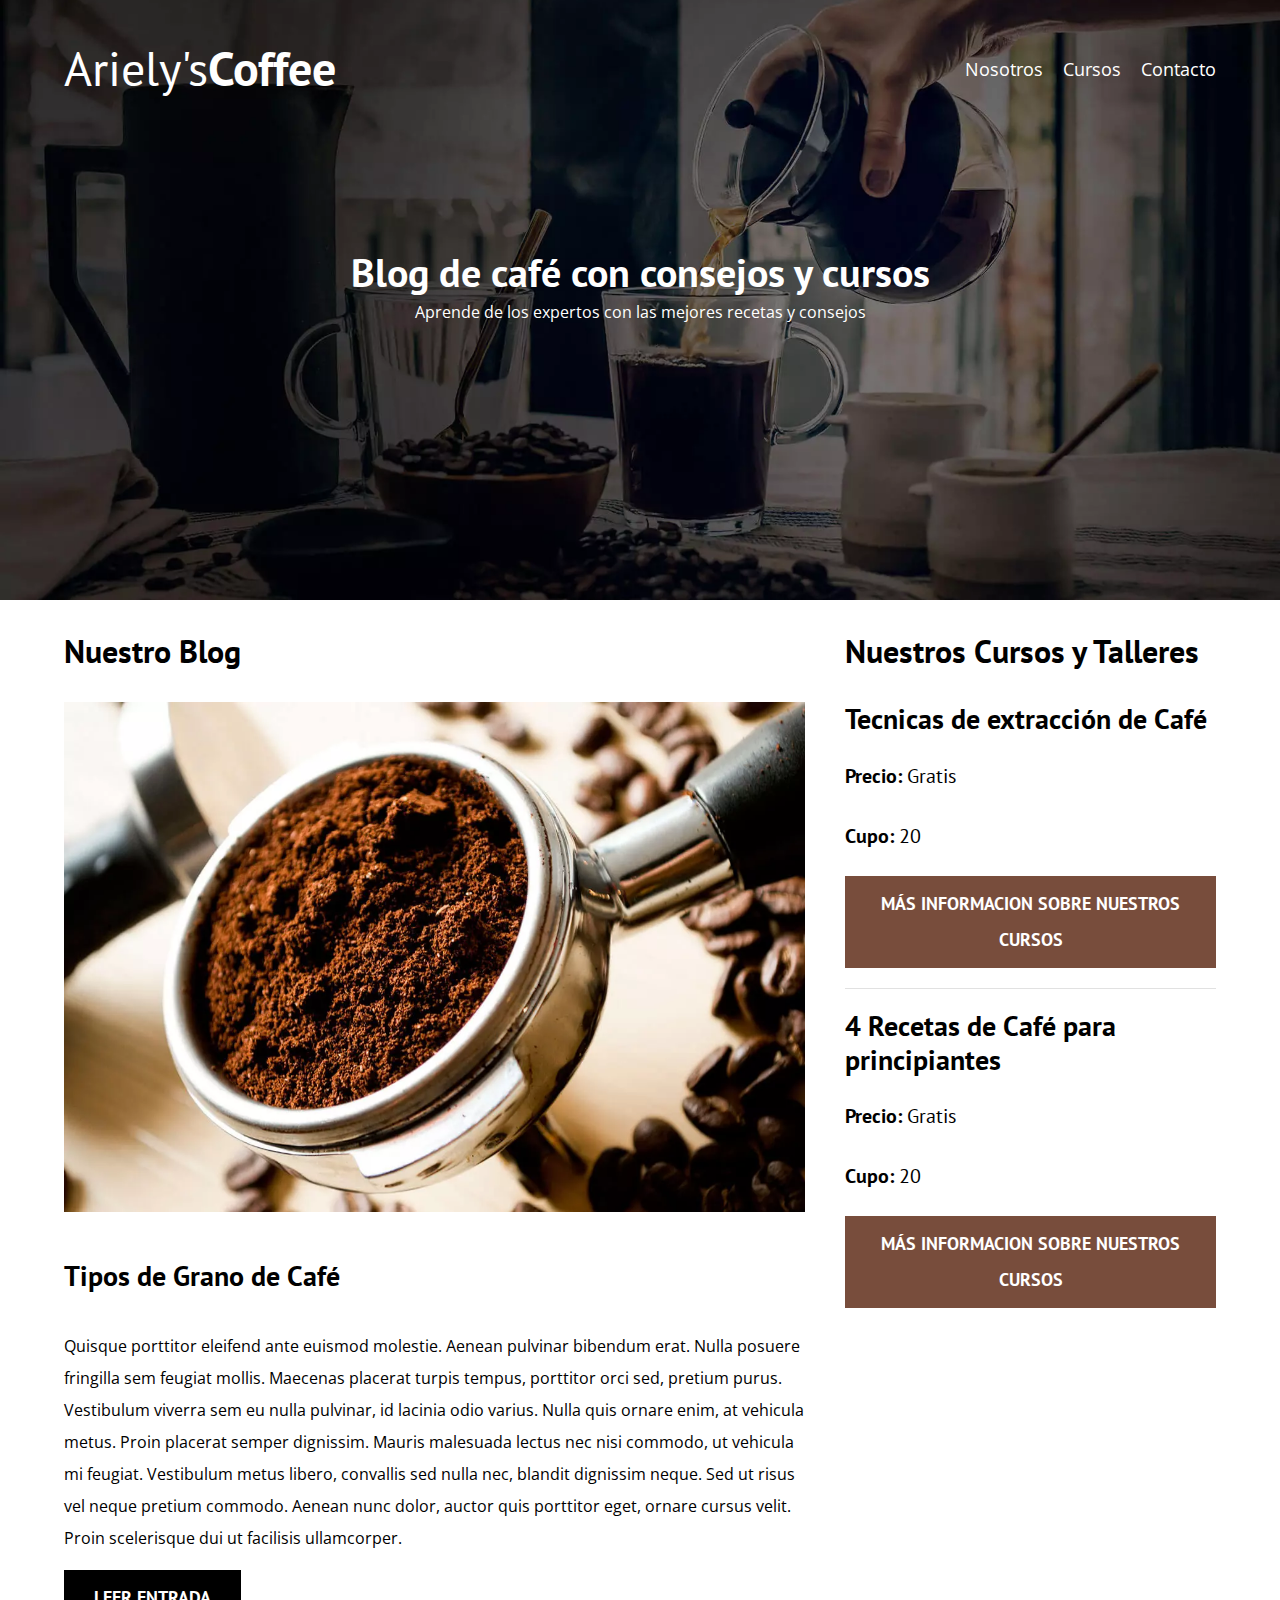
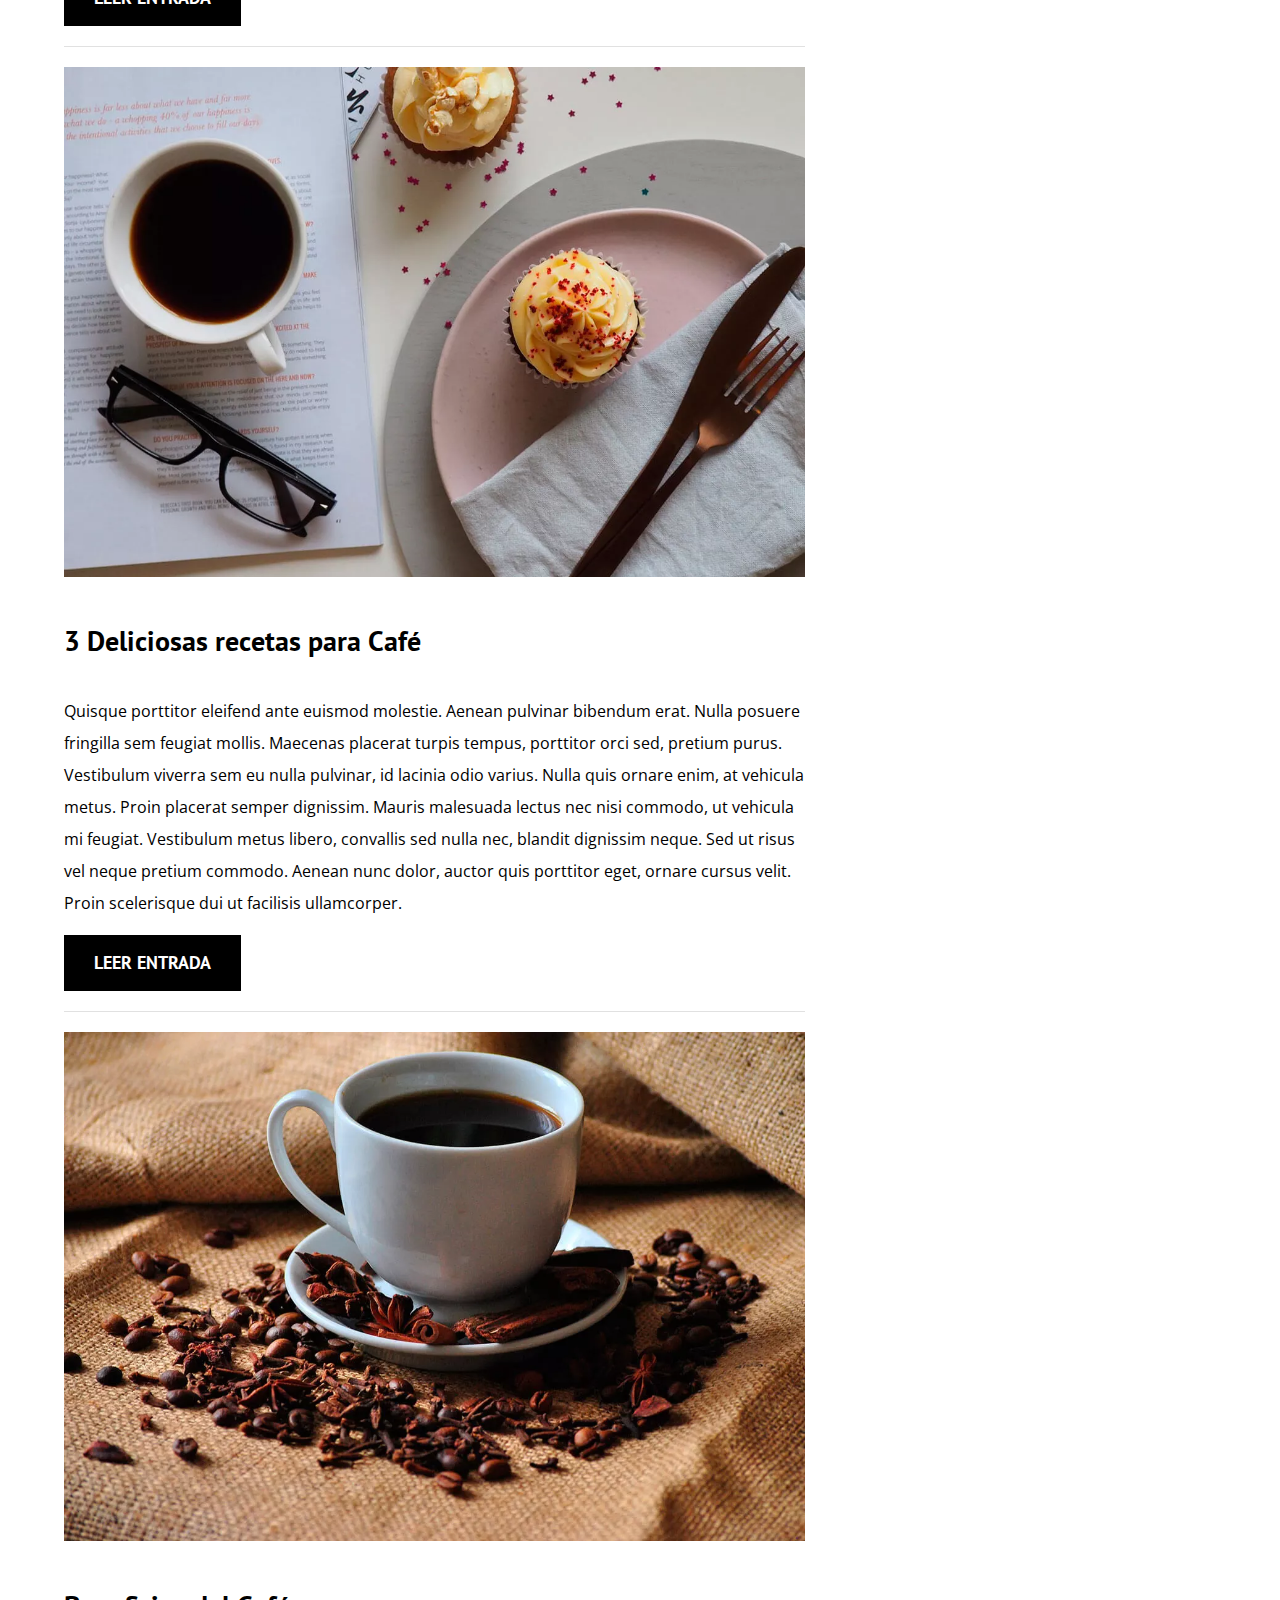
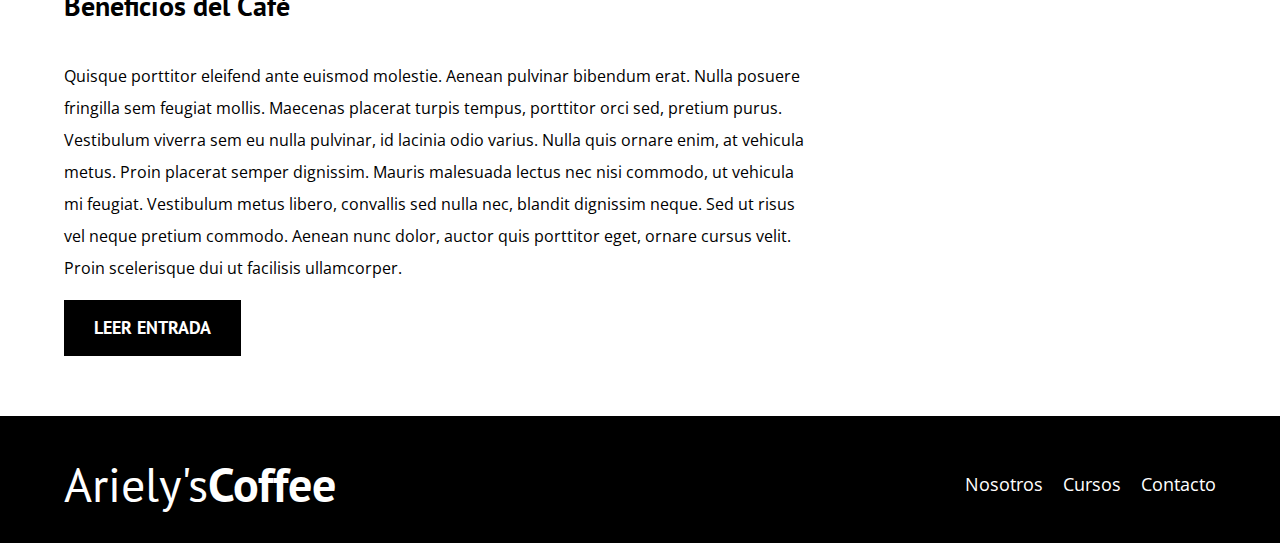
<file: index.html>
<!DOCTYPE html>
<html lang="es">

<head>
    <meta charset="UTF-8">
    <meta name="viewport" content="width=device-width, initial-scale=1.0">
    <title>CoffeTime</title>
    <link rel="icon" href="img/icon.ico" type="image/x-icon">

    <!--Prefetch-->
    <link rel="prefetch" href="nosotros.html" as="document">

    <!-- Preload -->
    <link rel="preload" href="css/normalize.css" as="style">
    <link rel="stylesheet" href="css/normalize.css">

    <link rel="preload" href="css/style.css" as="style">
    <link rel="stylesheet" href="css/style.css">

    <link rel="preconnect" href="https://fonts.googleapis.com">
    <link rel="preconnect" href="https://fonts.gstatic.com" crossorigin>
    <link href="https://fonts.googleapis.com/css2?family=Open+Sans:ital@0;1&family=PT+Sans:wght@400;700&display=swap"
        rel="stylesheet">
</head>

<body>

    <header class="header">
        <div class="contenedor">
            <div class="barra">
                <a href="index.html" class="logo">
                    <h1 class="logo__nombre no-margin centrar-texto">Ariely's<span class="logo__bold">Coffee</span></h1>
                </a>

                <nav class="navegacion">
                    <a href="nosotros.html" class="navegacion__enlace">Nosotros</a>
                    <a href="cursos.html" class="navegacion__enlace">Cursos</a>
                    <a href="contacto.html" class="navegacion__enlace">Contacto</a>
                </nav>
            </div>
        </div>

        <div class="header-texto">
            <h2 class="no-margin">Blog de café con consejos y cursos</h2>
            <p class="no-margin">Aprende de los expertos con las mejores recetas y consejos</p>
        </div>
    </header>

    <div class="contenedor contenido-principal">
        <main class="blog">
            <h3>Nuestro Blog</h3>

            <article class="entrada">
                <div entrada__imagen>
                    <picture>
                        <source srcset="img/blog1.webp" type="image/webp">
                        <img loading="lazy" src="img/blog1.jpg" alt="imagen blog">
                    </picture>
                </div>

                <div class="entrada__contenido">
                    <h4>Tipos de Grano de Café</h4>
                    <p>
                        Quisque porttitor eleifend ante euismod molestie. Aenean pulvinar bibendum erat. Nulla posuere
                        fringilla sem feugiat mollis. Maecenas placerat turpis tempus, porttitor orci sed, pretium
                        purus.
                        Vestibulum viverra sem eu nulla pulvinar, id lacinia odio varius. Nulla quis ornare enim, at
                        vehicula metus. Proin placerat semper dignissim. Mauris malesuada lectus nec nisi commodo, ut
                        vehicula mi feugiat. Vestibulum metus libero, convallis sed nulla nec, blandit dignissim neque.
                        Sed
                        ut risus vel neque pretium commodo. Aenean nunc dolor, auctor quis porttitor eget, ornare cursus
                        velit. Proin scelerisque dui ut facilisis ullamcorper.
                    </p>
                    <a href="entrada.html" class="boton boton--primario">Leer Entrada</a>
                </div>
            </article>

            <article class="entrada">
                <div entrada__imagen>
                    <picture>
                        <source srcset="img/blog2.webp" type="image/webp">
                        <img loading="lazy" src="img/blog2.jpg" alt="imagen blog">
                    </picture>
                </div>

                <div class="entrada__contenido">
                    <h4>3 Deliciosas recetas para Café</h4>
                    <p>
                        Quisque porttitor eleifend ante euismod molestie. Aenean pulvinar bibendum erat. Nulla posuere
                        fringilla sem feugiat mollis. Maecenas placerat turpis tempus, porttitor orci sed, pretium
                        purus.
                        Vestibulum viverra sem eu nulla pulvinar, id lacinia odio varius. Nulla quis ornare enim, at
                        vehicula metus. Proin placerat semper dignissim. Mauris malesuada lectus nec nisi commodo, ut
                        vehicula mi feugiat. Vestibulum metus libero, convallis sed nulla nec, blandit dignissim neque.
                        Sed
                        ut risus vel neque pretium commodo. Aenean nunc dolor, auctor quis porttitor eget, ornare cursus
                        velit. Proin scelerisque dui ut facilisis ullamcorper.
                    </p>
                    <a href="entrada.html" class="boton boton--primario">Leer Entrada</a>
                </div>
            </article>

            <article class="entrada">
                <div entrada__imagen>
                    <picture>
                        <source srcset="img/blog3.webp" type="image/webp">
                        <img loading="lazy" src="img/blog3.jpg" alt="imagen blog">
                    </picture>
                </div>

                <div class="entrada__contenido">
                    <h4>Beneficios del Café</h4>
                    <p>
                        Quisque porttitor eleifend ante euismod molestie. Aenean pulvinar bibendum erat. Nulla posuere
                        fringilla sem feugiat mollis. Maecenas placerat turpis tempus, porttitor orci sed, pretium
                        purus.
                        Vestibulum viverra sem eu nulla pulvinar, id lacinia odio varius. Nulla quis ornare enim, at
                        vehicula metus. Proin placerat semper dignissim. Mauris malesuada lectus nec nisi commodo, ut
                        vehicula mi feugiat. Vestibulum metus libero, convallis sed nulla nec, blandit dignissim neque.
                        Sed
                        ut risus vel neque pretium commodo. Aenean nunc dolor, auctor quis porttitor eget, ornare cursus
                        velit. Proin scelerisque dui ut facilisis ullamcorper.
                    </p>
                    <a href="entrada.html" class="boton boton--primario">Leer Entrada</a>
                </div>
            </article>
        </main>

        <aside class="sidebar">
            <h3>Nuestros Cursos y Talleres</h3>

            <ul class="cursos no-padding">
                <li class="widget-curso">
                    <h4 class="no-margin">Tecnicas de extracción de Café</h4>
                    <p class=" widget-curso__label"> Precio:
                        <span class=" widget-curso__info">Gratis</span>
                    </p>
                    <p class=" widget-curso__label"> Cupo:
                        <span class=" widget-curso__info">20</span>
                    </p>
                    <a href="#" class="boton boton--secundario">Más Informacion sobre nuestros cursos</a>
                </li>
                <li class="widget-curso">
                    <h4 class="no-margin">4 Recetas de Café para principiantes</h4>
                    <p class=" widget-curso__label"> Precio:
                        <span class=" widget-curso__info">Gratis</span>
                    </p>
                    <p class=" widget-curso__label"> Cupo:
                        <span class=" widget-curso__info">20</span>
                    </p>
                    <a href="#" class="boton boton--secundario">Más Informacion sobre nuestros cursos</a>
                </li>
            </ul>
        </aside>
    </div>

    <footer class="footer">
        <div class="contenedor">
            <div class="barra">
                <a href="index.html" class="logo">
                    <h1 class="logo__nombre no-margin centrar-texto">Ariely's<span class="logo__bold">Coffee</span></h1>
                </a>

                <nav class="navegacion">
                    <a href="nosotros.html" class="navegacion__enlace">Nosotros</a>
                    <a href="cursos.html" class="navegacion__enlace">Cursos</a>
                    <a href="contacto.html" class="navegacion__enlace">Contacto</a>
                </nav>
            </div>
        </div>
    </footer>

    <script src="js/modernizr.js"></script>
</body>

</html>
</file>
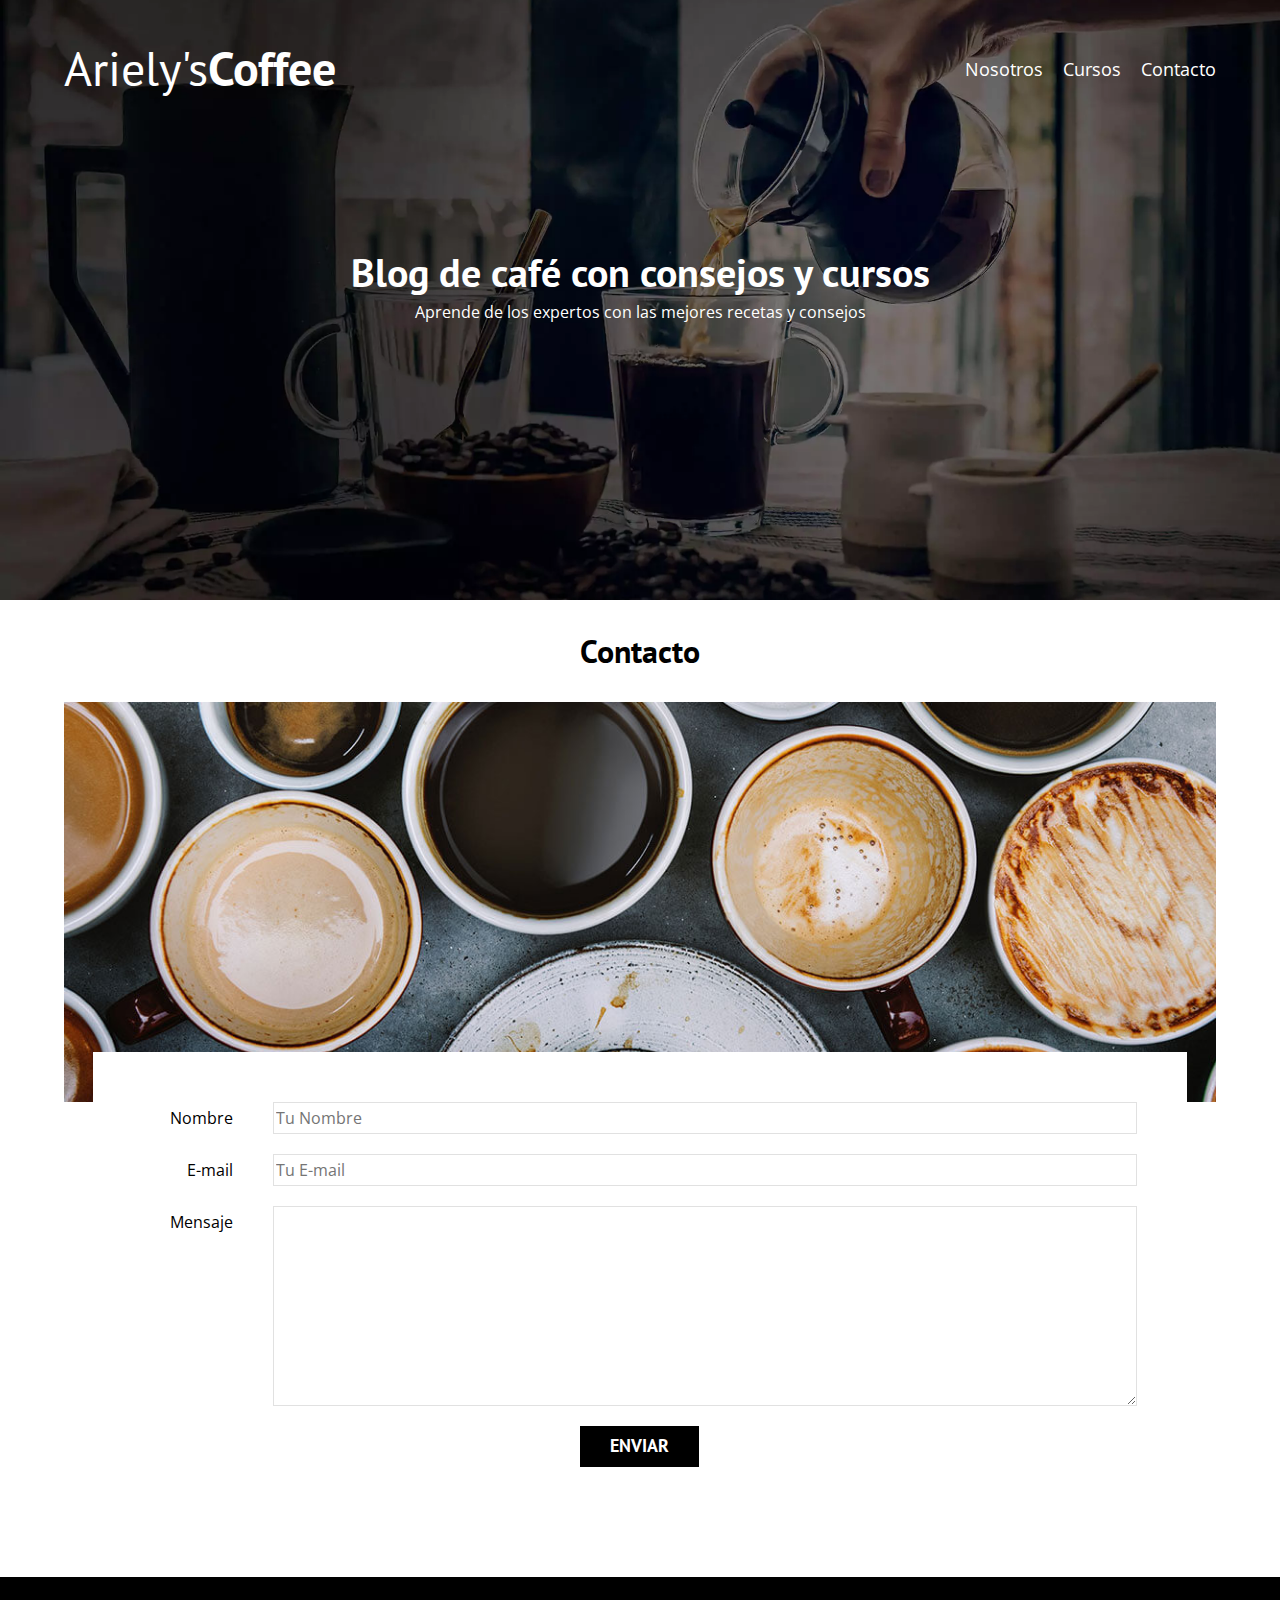
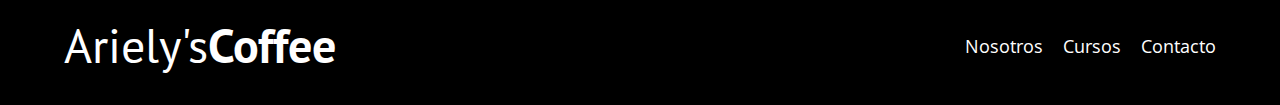
<file: contacto.html>
<!DOCTYPE html>
<html lang="es">

<head>
    <meta charset="UTF-8">
    <meta name="viewport" content="width=device-width, initial-scale=1.0">
    <title>Contacto</title>
    <link rel="icon" href="img/icon.ico" type="image/x-icon">

    <!--Prefetch-->
    <link rel="prefetch" href="nosotros.html" as="document">

    <!-- Preload -->
    <link rel="preload" href="css/normalize.css" as="style">
    <link rel="stylesheet" href="css/normalize.css">

    <link rel="preload" href="css/style.css" as="style">
    <link rel="stylesheet" href="css/style.css">

    <link rel="preconnect" href="https://fonts.googleapis.com">
    <link rel="preconnect" href="https://fonts.gstatic.com" crossorigin>
    <link href="https://fonts.googleapis.com/css2?family=Open+Sans:ital@0;1&family=PT+Sans:wght@400;700&display=swap"
        rel="stylesheet">
</head>

<body>

    <header class="header">
        <div class="contenedor">
            <div class="barra">
                <a href="index.html" class="logo">
                    <h1 class="logo__nombre no-margin centrar-texto">Ariely's<span class="logo__bold">Coffee</span></h1>
                </a>

                <nav class="navegacion">
                    <a href="nosotros.html" class="navegacion__enlace">Nosotros</a>
                    <a href="cursos.html" class="navegacion__enlace">Cursos</a>
                    <a href="contacto.html" class="navegacion__enlace">Contacto</a>
                </nav>
            </div>
        </div>

        <div class="header-texto">
            <h2 class="no-margin">Blog de café con consejos y cursos</h2>
            <p class="no-margin">Aprende de los expertos con las mejores recetas y consejos</p>
        </div>
    </header>

    <main class="contenedor">
        <h3 class="centrar-texto">Contacto</h3>

        <div class="contacto-bg"></div>

        <form class="formulario">
            <div class="campo">
                <label class="campo__label" for="nombre">Nombre</label>
                <input type="text" placeholder="Tu Nombre" id="nombre" class="campo__field">
            </div>
            <div class="campo">
                <label class="campo__label" for="email">E-mail</label>
                <input type="email" placeholder="Tu E-mail" id="email" class="campo__field">
            </div>
            <div class="campo">
                <label class="campo__label" for="mensaje">Mensaje</label>
                <textarea form="" id="mensaje" class="campo__field campo__field--textarea"></textarea>
            </div>
            <div class="campo">
                <input type="submit" value="Enviar" class="boton boton--primario boton-formulario">
            </div>
        </form>

    </main>


    <footer class="footer">
        <div class="contenedor">
            <div class="barra">
                <a href="index.html" class="logo">
                    <h1 class="logo__nombre no-margin centrar-texto">Ariely's<span class="logo__bold">Coffee</span></h1>
                </a>

                <nav class="navegacion">
                    <a href="nosotros.html" class="navegacion__enlace">Nosotros</a>
                    <a href="cursos.html" class="navegacion__enlace">Cursos</a>
                    <a href="contacto.html" class="navegacion__enlace">Contacto</a>
                </nav>
            </div>
        </div>
    </footer>

    <script src="js/modernizr.js"></script>
    <script type="module" src="js/scripts.js"></script>
</body>

</html>
</file>
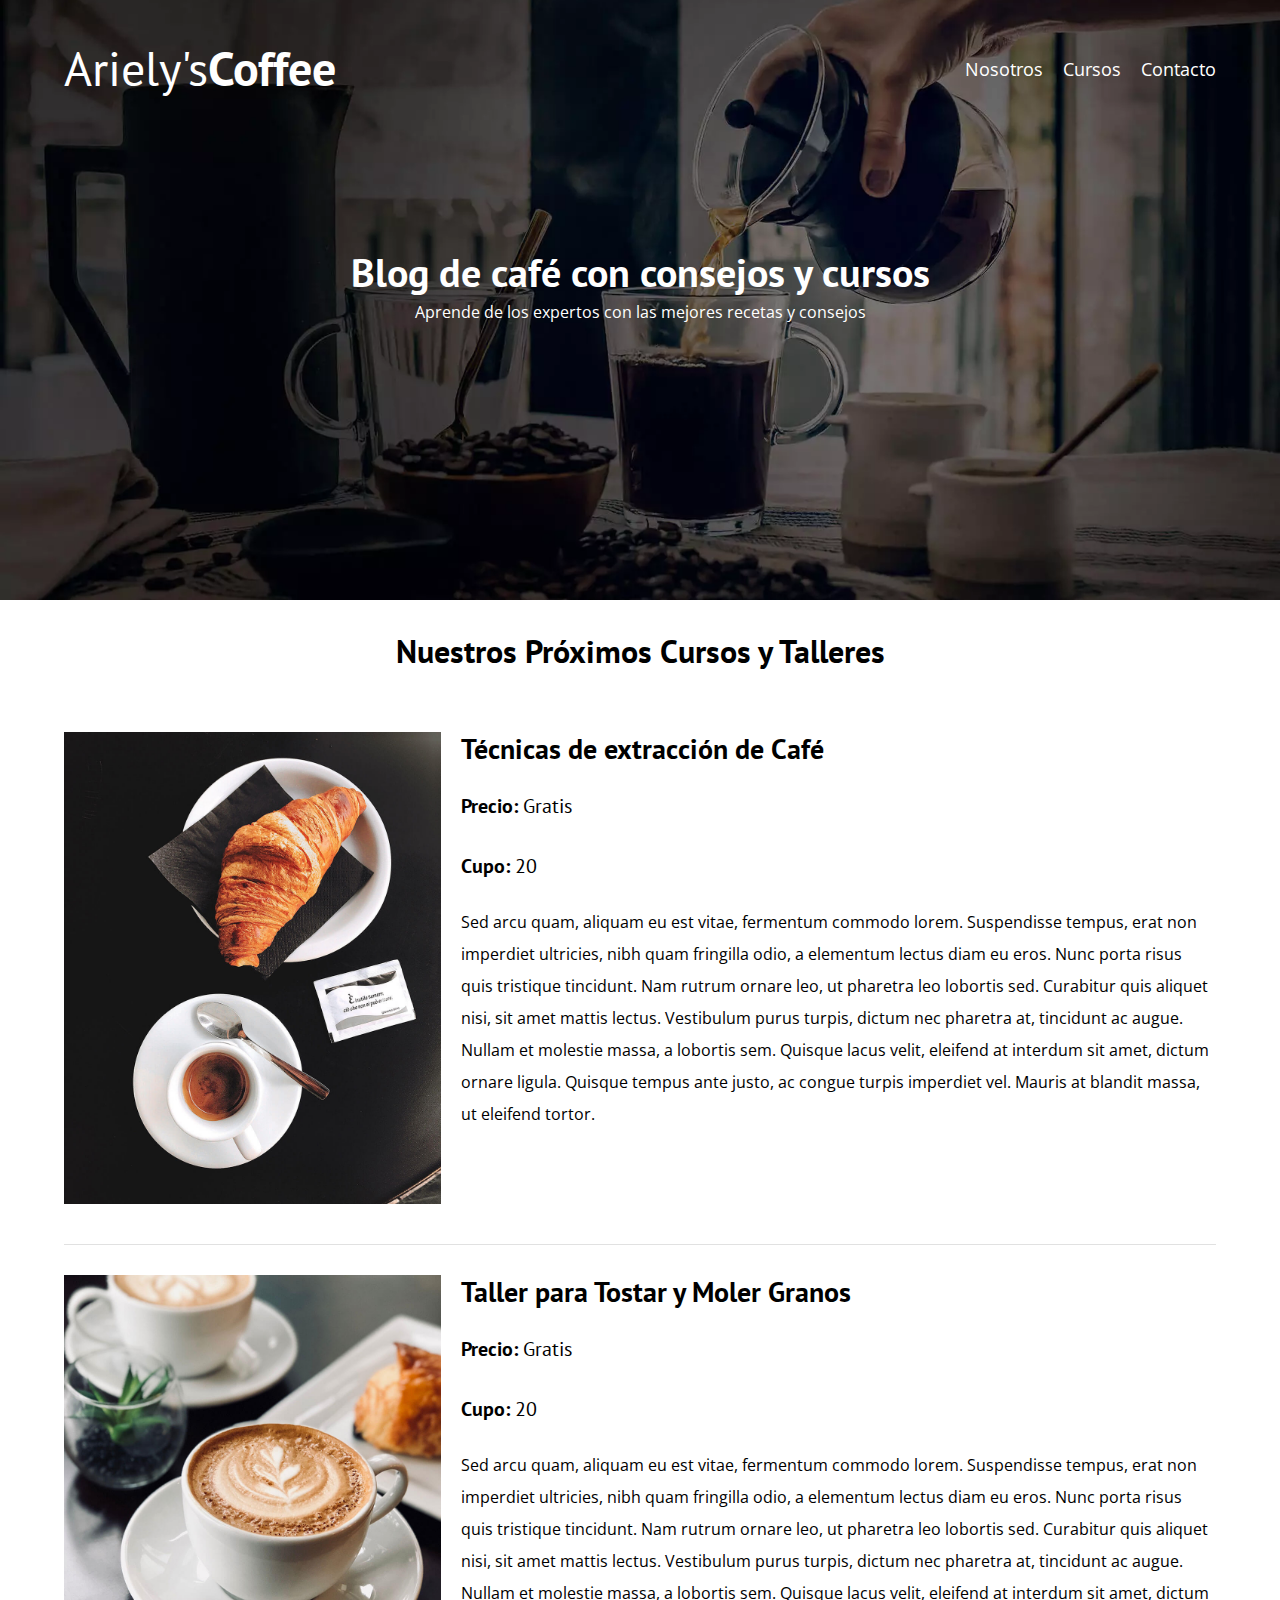
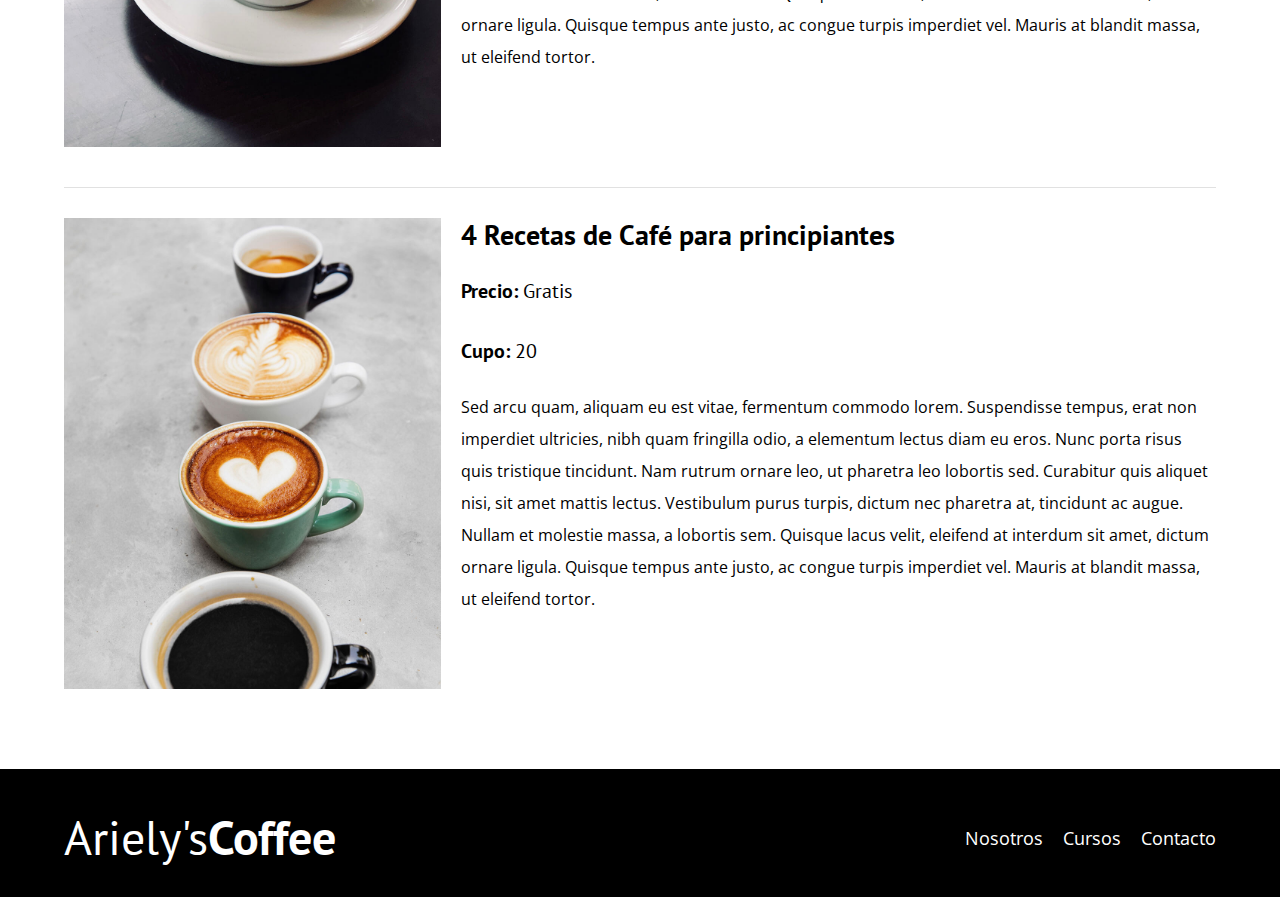
<file: cursos.html>
<!DOCTYPE html>
<html lang="es">

<head>
    <meta charset="UTF-8">
    <meta name="viewport" content="width=device-width, initial-scale=1.0">
    <title>CoffeTime</title>
    <link rel="icon" href="img/icon.ico" type="image/x-icon">

    <!-- Preload -->
    <link rel="preload" href="css/normalize.css" as="style">
    <link rel="stylesheet" href="css/normalize.css">

    <link rel="preload" href="css/style.css" as="style">
    <link rel="stylesheet" href="css/style.css">

    <link rel="preconnect" href="https://fonts.googleapis.com">
    <link rel="preconnect" href="https://fonts.gstatic.com" crossorigin>
    <link href="https://fonts.googleapis.com/css2?family=Open+Sans:ital@0;1&family=PT+Sans:wght@400;700&display=swap"
        rel="stylesheet">
</head>

<body>

    <header class="header">
        <div class="contenedor">
            <div class="barra">
                <a href="index.html" class="logo">
                    <h1 class="logo__nombre no-margin centrar-texto">Ariely's<span class="logo__bold">Coffee</span></h1>
                </a>

                <nav class="navegacion">
                    <a href="nosotros.html" class="navegacion__enlace">Nosotros</a>
                    <a href="cursos.html" class="navegacion__enlace">Cursos</a>
                    <a href="contacto.html" class="navegacion__enlace">Contacto</a>
                </nav>
            </div>
        </div>

        <div class="header-texto">
            <h2 class="no-margin">Blog de café con consejos y cursos</h2>
            <p class="no-margin">Aprende de los expertos con las mejores recetas y consejos</p>
        </div>
    </header>

    <main class="contenedor">
        <h3 class="centrar-texto">Nuestros Próximos Cursos y Talleres</h3>

        <div class="curso">
            <div class="curso__imagen">
                <img src="img/curso1.jpg" alt="Imagen del curso">
            </div>

            <div class="curso__informacion">
                <h4 class="no-margin">Técnicas de extracción de Café</h4>
                <p class=" curso__label"> Precio:
                    <span class=" curso__info">Gratis</span>
                </p>
                <p class=" widget-curso__label"> Cupo:
                    <span class=" curso__info">20</span>
                </p>
                <p class="curso__descripcion">Sed arcu quam, aliquam eu est vitae, fermentum commodo lorem. Suspendisse
                    tempus, erat non imperdiet
                    ultricies, nibh quam fringilla odio, a elementum lectus diam eu eros. Nunc porta risus quis
                    tristique tincidunt. Nam rutrum ornare leo, ut pharetra leo lobortis sed. Curabitur quis aliquet
                    nisi, sit amet mattis lectus. Vestibulum purus turpis, dictum nec pharetra at, tincidunt ac augue.
                    Nullam et molestie massa, a lobortis sem. Quisque lacus velit, eleifend at interdum sit amet, dictum
                    ornare ligula. Quisque tempus ante justo, ac congue turpis imperdiet vel. Mauris at blandit massa,
                    ut eleifend tortor.</p>
            </div><!--.curso__informacion-->
        </div> <!--.Curso-->

        <div class="curso">
            <div class="curso__imagen">
                <img src="img/curso2.jpg" alt="Imagen del curso">
            </div>

            <div class="curso__informacion">
                <h4 class="no-margin">Taller para Tostar y Moler Granos</h4>
                <p class="curso__label"> Precio:
                    <span class="curso__info">Gratis</span>
                </p>
                <p class=" widget-curso__label"> Cupo:
                    <span class="curso__info">20</span>
                </p>
                <p class="curso__descripcion">Sed arcu quam, aliquam eu est vitae, fermentum commodo lorem.
                    Suspendisse
                    tempus, erat non imperdiet
                    ultricies, nibh quam fringilla odio, a elementum lectus diam eu eros. Nunc porta risus quis
                    tristique tincidunt. Nam rutrum ornare leo, ut pharetra leo lobortis sed. Curabitur quis aliquet
                    nisi, sit amet mattis lectus. Vestibulum purus turpis, dictum nec pharetra at, tincidunt ac
                    augue.
                    Nullam et molestie massa, a lobortis sem. Quisque lacus velit, eleifend at interdum sit amet,
                    dictum
                    ornare ligula. Quisque tempus ante justo, ac congue turpis imperdiet vel. Mauris at blandit
                    massa,
                    ut eleifend tortor.</p>
            </div><!--.curso__informacion-->
        </div> <!--.Curso-->

        <div class="curso">
            <div class="curso__imagen">
                <img src="img/curso3.jpg" alt="Imagen del curso">
            </div>

            <div class="curso__informacion">
                <h4 class="no-margin">4 Recetas de Café para principiantes</h4>
                <p class=" curso__label"> Precio:
                    <span class=" widget-curso__info">Gratis</span>
                </p>
                <p class=" widget-curso__label"> Cupo:
                    <span class=" curso__info">20</span>
                </p>
                <p class="curso__descripcion">Sed arcu quam, aliquam eu est vitae, fermentum commodo lorem.
                    Suspendisse
                    tempus, erat non imperdiet
                    ultricies, nibh quam fringilla odio, a elementum lectus diam eu eros. Nunc porta risus quis
                    tristique tincidunt. Nam rutrum ornare leo, ut pharetra leo lobortis sed. Curabitur quis
                    aliquet
                    nisi, sit amet mattis lectus. Vestibulum purus turpis, dictum nec pharetra at, tincidunt ac
                    augue.
                    Nullam et molestie massa, a lobortis sem. Quisque lacus velit, eleifend at interdum sit
                    amet, dictum
                    ornare ligula. Quisque tempus ante justo, ac congue turpis imperdiet vel. Mauris at blandit
                    massa,
                    ut eleifend tortor.</p>
            </div><!--.curso__informacion-->
        </div> <!--.Curso-->
    </main>


    <footer class="footer">
        <div class="contenedor">
            <div class="barra">
                <a href="index.html" class="logo">
                    <h1 class="logo__nombre no-margin centrar-texto">Ariely's<span class="logo__bold">Coffee</span></h1>
                </a>

                <nav class="navegacion">
                    <a href="nosotros.html" class="navegacion__enlace">Nosotros</a>
                    <a href="cursos.html" class="navegacion__enlace">Cursos</a>
                    <a href="contacto.html" class="navegacion__enlace">Contacto</a>
                </nav>
            </div>
        </div>
    </footer>

    <script src="js/modernizr.js"></script>
</body>

</html>
</file>
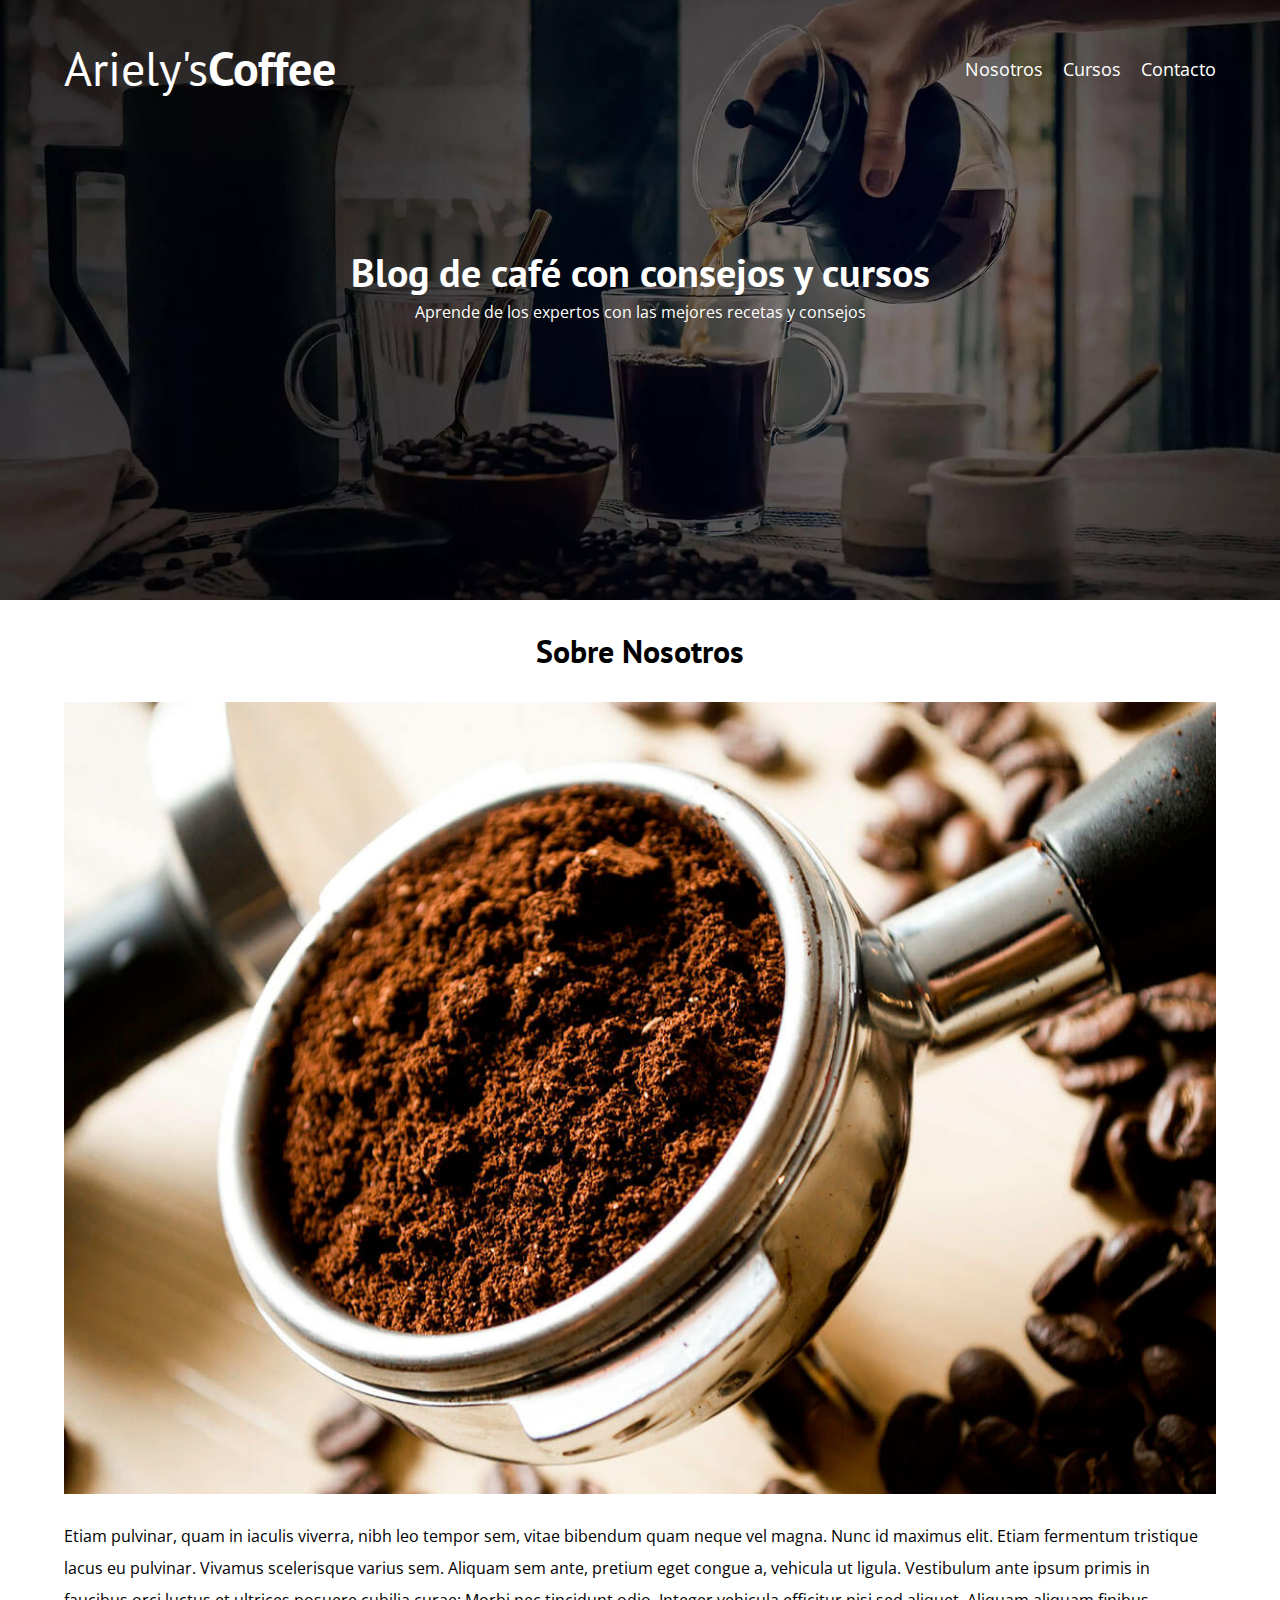
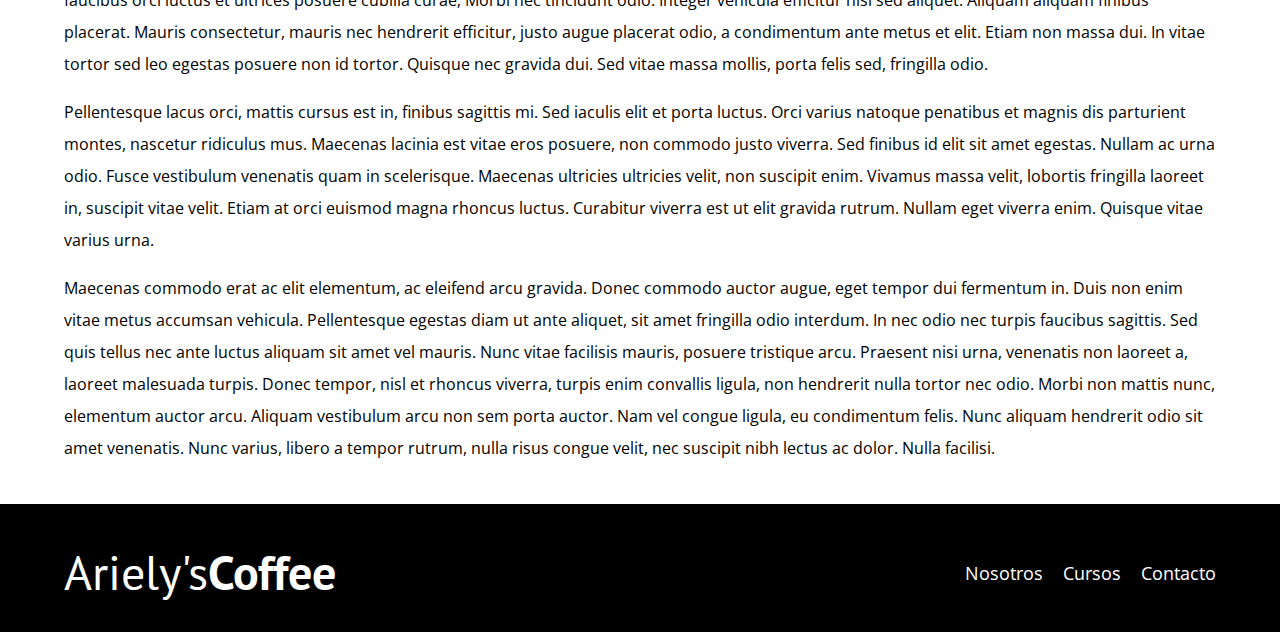
<file: entrada.html>
<!DOCTYPE html>
<html lang="es">

<head>
    <meta charset="UTF-8">
    <meta name="viewport" content="width=device-width, initial-scale=1.0">
    <title>CoffeTime</title>
    <link rel="stylesheet" href="css/normalize.css">
    <link rel="icon" href="img/icon.ico" type="image/x-icon">
    <link rel="preconnect" href="https://fonts.googleapis.com">
    <link rel="preconnect" href="https://fonts.gstatic.com" crossorigin>
    <link href="https://fonts.googleapis.com/css2?family=Open+Sans:ital@0;1&family=PT+Sans:wght@400;700&display=swap"
        rel="stylesheet">
    <link rel="preload" href="css/style.css" as="style">
    <link rel="stylesheet" href="css/style.css">
</head>

<body>

    <header class="header">
        <div class="contenedor">
            <div class="barra">
                <a href="index.html" class="logo">
                    <h1 class="logo__nombre no-margin centrar-texto">Ariely's<span class="logo__bold">Coffee</span></h1>
                </a>

                <nav class="navegacion">
                    <a href="nosotros.html" class="navegacion__enlace">Nosotros</a>
                    <a href="cursos.html" class="navegacion__enlace">Cursos</a>
                    <a href="contacto.html" class="navegacion__enlace">Contacto</a>
                </nav>
            </div>
        </div>

        <div class="header-texto">
            <h2 class="no-margin">Blog de café con consejos y cursos</h2>
            <p class="no-margin">Aprende de los expertos con las mejores recetas y consejos</p>
        </div>
    </header>

    <main class="contenedor">
        <h3 class="centrar-texto">Sobre Nosotros</h3>

        <img src="img/blog1.jpg" alt="imagen del blog">

        <p>Etiam pulvinar, quam in iaculis viverra, nibh leo tempor sem, vitae bibendum quam neque vel magna. Nunc id
            maximus elit. Etiam fermentum tristique lacus eu pulvinar. Vivamus scelerisque varius sem. Aliquam sem ante,
            pretium eget congue a, vehicula ut ligula. Vestibulum ante ipsum primis in faucibus orci luctus et ultrices
            posuere cubilia curae; Morbi nec tincidunt odio. Integer vehicula efficitur nisi sed aliquet. Aliquam
            aliquam finibus placerat. Mauris consectetur, mauris nec hendrerit efficitur, justo augue placerat odio, a
            condimentum ante metus et elit. Etiam non massa dui. In vitae tortor sed leo egestas posuere non id tortor.
            Quisque nec gravida dui. Sed vitae massa mollis, porta felis sed, fringilla odio.</p>

        <p> Pellentesque lacus orci, mattis cursus est in, finibus sagittis mi. Sed iaculis elit et porta luctus. Orci
            varius natoque penatibus et magnis dis parturient montes, nascetur ridiculus mus. Maecenas lacinia est vitae
            eros posuere, non commodo justo viverra. Sed finibus id elit sit amet egestas. Nullam ac urna odio. Fusce
            vestibulum venenatis quam in scelerisque. Maecenas ultricies ultricies velit, non suscipit enim. Vivamus
            massa velit, lobortis fringilla laoreet in, suscipit vitae velit. Etiam at orci euismod magna rhoncus
            luctus. Curabitur viverra est ut elit gravida rutrum. Nullam eget viverra enim. Quisque vitae varius urna.
        </p>

        <p>Maecenas commodo erat ac elit elementum, ac eleifend arcu gravida. Donec commodo auctor augue, eget tempor
            dui fermentum in. Duis non enim vitae metus accumsan vehicula. Pellentesque egestas diam ut ante aliquet,
            sit amet fringilla odio interdum. In nec odio nec turpis faucibus sagittis. Sed quis tellus nec ante luctus
            aliquam sit amet vel mauris. Nunc vitae facilisis mauris, posuere tristique arcu. Praesent nisi urna,
            venenatis non laoreet a, laoreet malesuada turpis. Donec tempor, nisl et rhoncus viverra, turpis enim
            convallis ligula, non hendrerit nulla tortor nec odio. Morbi non mattis nunc, elementum auctor arcu. Aliquam
            vestibulum arcu non sem porta auctor. Nam vel congue ligula, eu condimentum felis. Nunc aliquam hendrerit
            odio sit amet venenatis. Nunc varius, libero a tempor rutrum, nulla risus congue velit, nec suscipit nibh
            lectus ac dolor. Nulla facilisi.</p>
    </main>



    <footer class="footer">
        <div class="contenedor">
            <div class="barra">
                <a href="index.html" class="logo">
                    <h1 class="logo__nombre no-margin centrar-texto">Ariely's<span class="logo__bold">Coffee</span></h1>
                </a>

                <nav class="navegacion">
                    <a href="nosotros.html" class="navegacion__enlace">Nosotros</a>
                    <a href="cursos.html" class="navegacion__enlace">Cursos</a>
                    <a href="contacto.html" class="navegacion__enlace">Contacto</a>
                </nav>
            </div>
        </div>
    </footer>

    <script src="js/modernizr.js"></script>
</body>

</html>
</file>
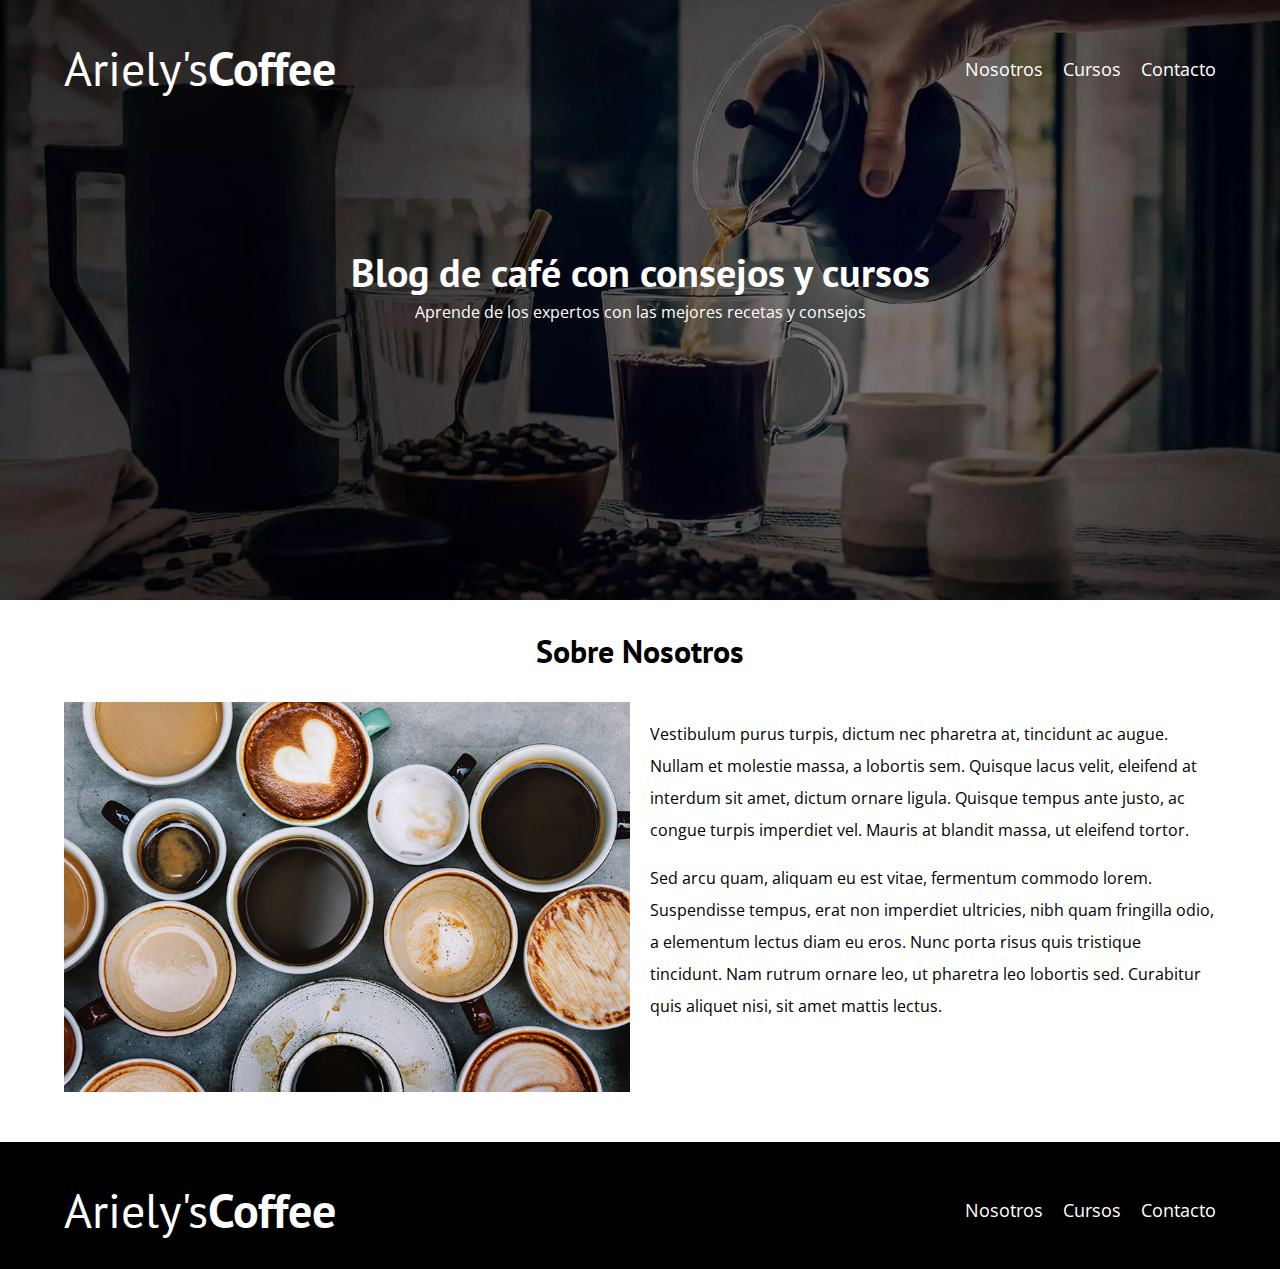
<file: nosotros.html>
<!DOCTYPE html>
<html lang="es">

<head>
    <meta charset="UTF-8">
    <meta name="viewport" content="width=device-width, initial-scale=1.0">
    <title>CoffeTime</title>
    <link rel="stylesheet" href="css/normalize.css">
    <link rel="icon" href="img/icon.ico" type="image/x-icon">
    <link rel="preconnect" href="https://fonts.googleapis.com">
    <link rel="preconnect" href="https://fonts.gstatic.com" crossorigin>
    <link href="https://fonts.googleapis.com/css2?family=Open+Sans:ital@0;1&family=PT+Sans:wght@400;700&display=swap"
        rel="stylesheet">
    <link rel="preload" href="css/style.css" as="style">
    <link rel="stylesheet" href="css/style.css">
</head>

<body>

    <header class="header">
        <div class="contenedor">
            <div class="barra">
                <a href="index.html" class="logo">
                    <h1 class="logo__nombre no-margin centrar-texto">Ariely's<span class="logo__bold">Coffee</span></h1>
                </a>

                <nav class="navegacion">
                    <a href="nosotros.html" class="navegacion__enlace">Nosotros</a>
                    <a href="cursos.html" class="navegacion__enlace">Cursos</a>
                    <a href="contacto.html" class="navegacion__enlace">Contacto</a>
                </nav>
            </div>
        </div>

        <div class="header-texto">
            <h2 class="no-margin">Blog de café con consejos y cursos</h2>
            <p class="no-margin">Aprende de los expertos con las mejores recetas y consejos</p>
        </div>
    </header>

    <main class="contenedor">
        <h3 class="centrar-texto">Sobre Nosotros</h3>
        <div class="sobre-nosotros">
            <div class="sobre-nosotros__imagen">
                <img src="img/nosotros.jpg" alt="imagen sobre-nosotros">
            </div>
            <div class="sobre-nosotros__texto">
                <p> Vestibulum purus turpis, dictum nec pharetra at, tincidunt ac augue. Nullam et molestie
                    massa, a
                    lobortis sem. Quisque lacus velit, eleifend at interdum sit amet, dictum ornare ligula. Quisque
                    tempus
                    ante
                    justo, ac congue turpis imperdiet vel. Mauris at blandit massa, ut eleifend tortor.</p>

                <p>Sed arcu quam, aliquam eu est vitae, fermentum commodo lorem. Suspendisse tempus, erat non imperdiet
                    ultricies, nibh quam fringilla odio, a elementum lectus diam eu eros. Nunc porta risus quis
                    tristique
                    tincidunt. Nam rutrum ornare leo, ut pharetra leo lobortis sed. Curabitur quis aliquet nisi, sit
                    amet
                    mattis
                    lectus.</p>
            </div>
        </div>

    </main>


    <footer class="footer">
        <div class="contenedor">
            <div class="barra">
                <a href="index.html" class="logo">
                    <h1 class="logo__nombre no-margin centrar-texto">Ariely's<span class="logo__bold">Coffee</span></h1>
                </a>

                <nav class="navegacion">
                    <a href="nosotros.html" class="navegacion__enlace">Nosotros</a>
                    <a href="cursos.html" class="navegacion__enlace">Cursos</a>
                    <a href="contacto.html" class="navegacion__enlace">Contacto</a>
                </nav>
            </div>
        </div>
    </footer>

    <script src="js/modernizr.js"></script>
</body>

</html>
</file>
<file: css/style.css>
:root {
    --fuenteHeading: "PT Sans", sans-serif;
    --fuenteParrafos: "Open Sans", sans-serif;

    --primario: #784D3C;
    --gris: #e1e1e1;
    --blanco: #fff;
    --negro: #000;

}


html {
    box-sizing: border-box;
    font-size: 62.5%;
    /*Hack para Box Model*/
}

*,
*:before,
*:after {
    box-sizing: inherit;
}

body {
    font-family: var(--fuenteParrafos);
    font-size: 1.6rem;
    /* 1 rem = 10px*/
    line-height: 2;
}

/** Globales **/
.contenedor {
    width: min(90%, 120rem);
    margin: 0 auto;
}

a {
    text-decoration: none;
}

h1,
h2,
h3,
h4 {
    font-family: var(--fuenteHeading);
    line-height: 1.2;
}

h1 {
    font-size: 4.8rem;
}

h2 {
    font-size: 4rem;
}

h3 {
    font-size: 3.2rem;
}

h4 {
    font-size: 2.8rem;
    font-weight: 700;
}

img {
    max-width: 100%;
}



/**Utilidades**/
.no-margin {
    margin: 0;
}

.no-padding {
    padding: 0;
}

.centrar-texto {
    text-align: center;
}

/** HEADER **/
.webp .header {
    background-image: url(../img/banner.webp);
}

.no-webp .header {
    background-image: url(../img/banner.jpg);
}

.header {
    height: 60rem;
    background-size: cover;
    background-repeat: no-repeat;
    background-position: center center;
}

.header-texto {
    text-align: center;
    color: var(--blanco);
    margin-top: 5rem;
}

@media (min-width: 768px) {
    .header-texto {
        margin-top: 15rem;
    }
}

.barra {
    padding-top: 4rem;
}

@media (min-width: 768px) {
    .barra {
        display: flex;
        justify-content: space-between;
        align-items: center;
    }
}

.logo {
    color: var(--blanco);
}

.logo__nombre {
    font-weight: 400;
}

.logo__bold {
    font-weight: 700;
}

@media (min-width: 768px) {
    .navegacion {
        display: flex;
        gap: 2rem;
    }
}

.navegacion__enlace {
    display: block;
    text-align: center;
    font-size: 1.8rem;
    color: var(--blanco);
}

/** Contenido**/
@media (min-width: 768px) {
    .contenido-principal {
        display: grid;
        grid-template-columns: 2fr 1fr;
        column-gap: 4rem;
    }
}

.entrada {
    border-bottom: 1px solid var(--gris);
    margin-bottom: 2rem;
}

.entrada:last-of-type {
    border: none;
    margin-bottom: 0;
}


.boton {
    display: block;
    font-family: var(--fuenteHeading);
    color: var(--blanco);
    text-align: center;
    padding: 1rem 3rem;
    font-size: 1.8rem;
    text-transform: uppercase;
    font-weight: 700;
    margin-bottom: 2rem;
    border: none;
}

@media (min-width: 768px) {
    .boton {
        display: inline-block;
    }
}

.boton:hover {
    cursor: pointer;
}

.boton--primario {
    background-color: var(--negro);
}

.boton--secundario {
    background-color: var(--primario);
}

.cursos {
    list-style: none;
}

.widget-curso {
    border-bottom: 1px solid var(--gris);
    margin-bottom: 2rem;
}

.widget-curso:last-of-type {
    border: none;
    margin-bottom: 0;
}


.widget-curso__label {
    font-family: var(--fuenteHeading);
    font-weight: bold;
}

.widget-curso__info {
    font-weight: normal;
}

.widget-curso__label,
.widget-curso__info {
    font-size: 2rem;
}

.footer {
    background-color: var(--negro);
    padding-bottom: 3rem;
    margin-top: 4rem;
}

/** Sobre Nosotros**/
@media (min-width: 768px) {
    .sobre-nosotros {
        display: grid;
        grid-template-columns: repeat(2, 1fr);
        column-gap: 2rem;
    }
}

/** Cursos**/
.curso {
    padding: 3rem 0;
    border-bottom: 1px solid var(--gris);
}

@media (min-width: 768px) {
    .curso {
        display: grid;
        grid-template-columns: 1fr 2fr;
        column-gap: 2rem;
    }
}

.curso:last-of-type {
    border: none;
}

.curso__label {
    font-family: var(--fuenteHeading);
    font-weight: bold;
}

.curso__info {
    font-weight: normal;
}

.curso__label,
.curso__info {
    font-size: 2rem;
}

/** Contacto **/

.error {
    background-color: rgb(185, 0, 0);
    text-align: center;
    padding: 1rem;
    color: var(--blanco);
    text-transform: uppercase;
}

.correcto {
    background-color: rgb(74, 185, 0);
    text-align: center;
    padding: 1rem;
    color: var(--blanco);
    text-transform: uppercase;
}

.contacto-bg {
    background-image: url(../img/contacto.jpg);
    height: 40rem;
    background-size: cover;
    background-repeat: no-repeat;
}

/**Formulario**/
.formulario {
    background-color: var(--blanco);
    margin: -5rem auto 0 auto;
    width: 95%;
    padding: 5rem;
}

.campo {
    display: flex;
    margin-bottom: 2rem;
    gap: 4rem;
}

.campo__label {
    flex: 0 0 9rem;
    text-align: right;
}

.campo__field {
    flex: 1;
    border: 1px solid var(--gris);
}

.campo__field--textarea {
    height: 20rem;
}

.boton-formulario {
    margin: 0 auto;
}
</file>
